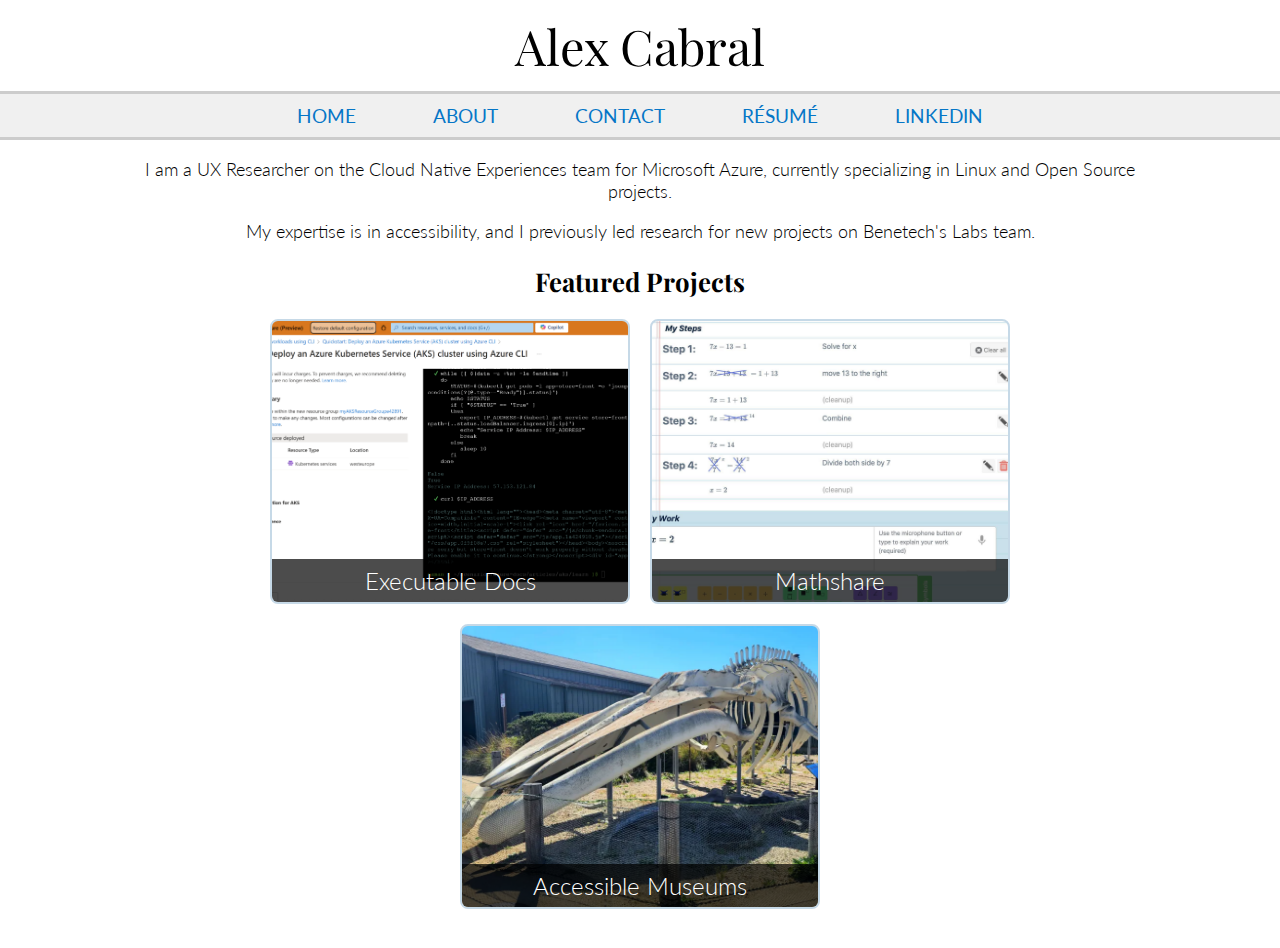
<file: index.html>
<!doctype html>
<html>

  <head>
    <title>Alex Cabral - Home</title>
    <link rel = "stylesheet" href="https://fonts.googleapis.com/css?family=Playfair+Display|Lato:300,400,700|Source+Sans+Pro:light" />
    <link rel="shortcut icon" href="images/ACtransparent.png" type="image/png">

    <!-- Metadata declaration, mostly for SEO type stuff. Description is what will typically show up on search.-->
    <meta charset="UTF-8">
    <meta name="keywords" content="Alex Cabral, portfolio, personal website">
    <meta name = "description" content="Alex Cabral is a UX Researcher on the Cloud Native Experiences team for Microsoft Azure, currently specializing in Linux and Open Source projects.">
    <meta name = "author" content="Alex Cabral">
    <meta name="viewport" content="width=device-width, initial-scale=1.0">
    <!-- viewport helps scale for mobile devices more easily, avoid weird scrolling left issues-->

    <style>
      
      * { 
        /*margin: 0;
        padding: 1%;*/
        box-sizing: border-box;
      }

      header {
        font-family: 'Playfair Display', serif;
        font-size: 2.65em;
        /*padding: 2% 2% 0% 2%; */
        padding: 1% 0%;
      }

      h1 {
        font-family: 'Playfair Display', serif;
        /*font-size: 48px*/
        font-size: 2.65em;
      }

      h2 {
        font-family: 'Playfair Display', serif;
        font-size: 1.4em;
      }

      h3 {
        font-family: 'Lato', sans-serif;
        font-size: 1.15em;
      }

      body {
        font-family: 'Lato', sans-serif;
        font-size: 1.15em;
        font-weight: 300;
        margin: 0% 0% 0% 0%
      }
      
      .header-link {
        color: #000000;
        text-decoration: none;
        /*margin: 0% 0%;
        font-size: 1.2rem;*/

       /*font-family: 'Playfair Display', serif;
        font-size: 2.65em; */ 
        /*padding: 0px 0px; */
      }

      /* SECTION CLASSES  */

      .portfolio {
        /* for spacing and responsiveness of project section */
        display: flex;
        /*flex-flow: row wrap;*/
        flex-wrap: wrap;
        /*justify-content: space-around;*/
        justify-content: center;
        /*padding: 0;
        margin: 0;
        list-style: none;*/
        gap:20px;
      }


      /* DIV CLASSES */ 

      .projects {
        text-align: center;
        margin: 0% 10% 3% 10%
      }

      /* Anchor tag must be block-level and take full size of child div */
      .project-link {
        display: block; /* Makes the <a> behave like a block container */
        text-decoration: none; /* Remove underline from links */
        width: 360px; /* Match the .project dimensions */
        height: 285px;
      }

      .project {
        /*display: block;*/
        /*width: 360px; 
        height: 285px;*/
        width: 100%; 
        height: 100%; 
        background-size: cover;
        background-position: center;
        position: relative;
        border: 2px solid #c6d9e7; /* img border */ 
        border-radius: 8px; /* how rounded the corners are */
        overflow: hidden;
        transition: transform 0.3s ease, border-color 0.3s ease;
      }

      .project:hover {
        transform: scale(1.03);
        /*transition: transform 0.3s ease; -- moved to .project for debug purposes*/
        border-color: #2E3532; /*#244f6e*/
      }

      .project-title {
        position: absolute;
        bottom: 0;
        width: 100%;
        background: rgba(0, 0, 0, 0.7);
        color: #fff;
        text-align: center;
        font-size: 1.5rem; 
        padding: 2%;
      }



      .top-nav {
        list-style-type: none;
        font-family: "Lato", sans-serif;
        font-size: 1.05em;
        font-weight: 400;
        text-transform: uppercase;

        /*update for mobile*/ 
        display: flex;
        flex-wrap: wrap;
        justify-content: center;

        /* changing padding for mobile */ 
        padding: 10px 0;
        margin: 0;
        width: 100%; 
        box-sizing: border-box;
        overflow-x: hidden; 

        background-color: #f0f0f0;
        border-top: solid #CCC;
        border-bottom: solid #CCC;

        text-align: center;
        justify-content: center;
      }

      .top-nav_items {
        display: inline-flex;
        padding: 0% 3%;
        /*padding: 5px 10px; */
      }

      .nav-link {
        color: #0576C7;
        text-decoration: none;
        margin: 0%;
        font-size: 1.2rem;
      }

      .nav-link:hover {
        color: #2E3532; /*#0078d7*/
        text-decoration: underline;

      }



      .intro {
        margin: 0% 10% 0% 10%
      }


      /* Responsive Design */

      @media (max-width: 1080px) {
        /*.project {
          width: 400px;
          height: 400px;
        }*/
        .project-link {
          width: 300px;
          height: 300px;
        }
        .nav-link {
          font-size: 1.1rem;
        }
      }
      
      @media (max-width: 768px) {
        /*.project {
          width: 300px;
          height: 300px;
        }*/
        .project-link {
          width: 300px;
          height: 300px;
        }
        .top-nav {
          padding: 5px 0; /* reducing padding for mobile*/ 
        }
        .nav-link {
          font-size: 1.0rem; 
        }
      }
      
      @media (max-width: 640px) { /* 480px */ 
        /*.project {
          width: 100%;
          aspect-ratio: 1; /* Maintain square shape on small screens 
          height: auto; /* Ensure height adjusts 
        }*/
        .project-link {
          width: 70%;
          aspect-ratio: 1;
          height: auto;
        }
        .nav-link {
          font-size: 0.8rem; 
        }
      }

    </style>
  </head>






  <body>

    <header id="site-header"> 
      <a href = "index.html" class="header-link">
        <center>Alex Cabral</center>
      </a>
    </header>
    

    <nav>
        <ul class = "top-nav">
          <li class = "top-nav_items"><a href="index.html" class = "nav-link">Home</a></li>
          <li class = "top-nav_items"><a href="about.html" class = "nav-link">About</a></li>
          <li class = "top-nav_items"><a href="contact.html" class = "nav-link">Contact</a></li>
          <li class = "top-nav_items"><a href="AlexCabral_Resume.pdf" class = "nav-link">Résumé</a></li>
          <li class = "top-nav_items"><a href="https://www.linkedin.com/in/alex-cabral-720b73135/" class = "nav-link">LinkedIn</a></li>
        </ul>
    </nav>

    <div class="intro">
      <center>
      <p>
        I am a UX Researcher on the Cloud Native Experiences team for Microsoft Azure, currently specializing in Linux and Open Source projects.
      </p>
      <p>
        My expertise is in accessibility, and I previously led research for new projects on Benetech's Labs team.
      </p>
    </div>

    <!-- consider: little icons. e.g. first place is a trophy, member of labs is an office building, degree is a degree icon / cert icon, etc -->

    <div class = "projects">
      <h2> Featured Projects </h2>

      <section class="portfolio">

        <a href="project1.html" class="project-link"> 
          <div class="project" style="background-image: url('images/execdocs.png');">
            <div class="project-title">Executable Docs</div>
          </div>
        </a>

        <a href="index.html" class="project-link">
          <div class="project" style="background-image: url('images/mathshare1.jpg');">
            <div class="project-title">Mathshare</div>
          </div>
        </a>

        <a href="index.html" class="project-link">
          <div class="project" style="background-image: url('images/ms-blue.webp');">
            <div class="project-title">Accessible Museums</div>
          </div>
        </a>
      </section>

      </center>
    </div>

  </body>

</html>
</file>
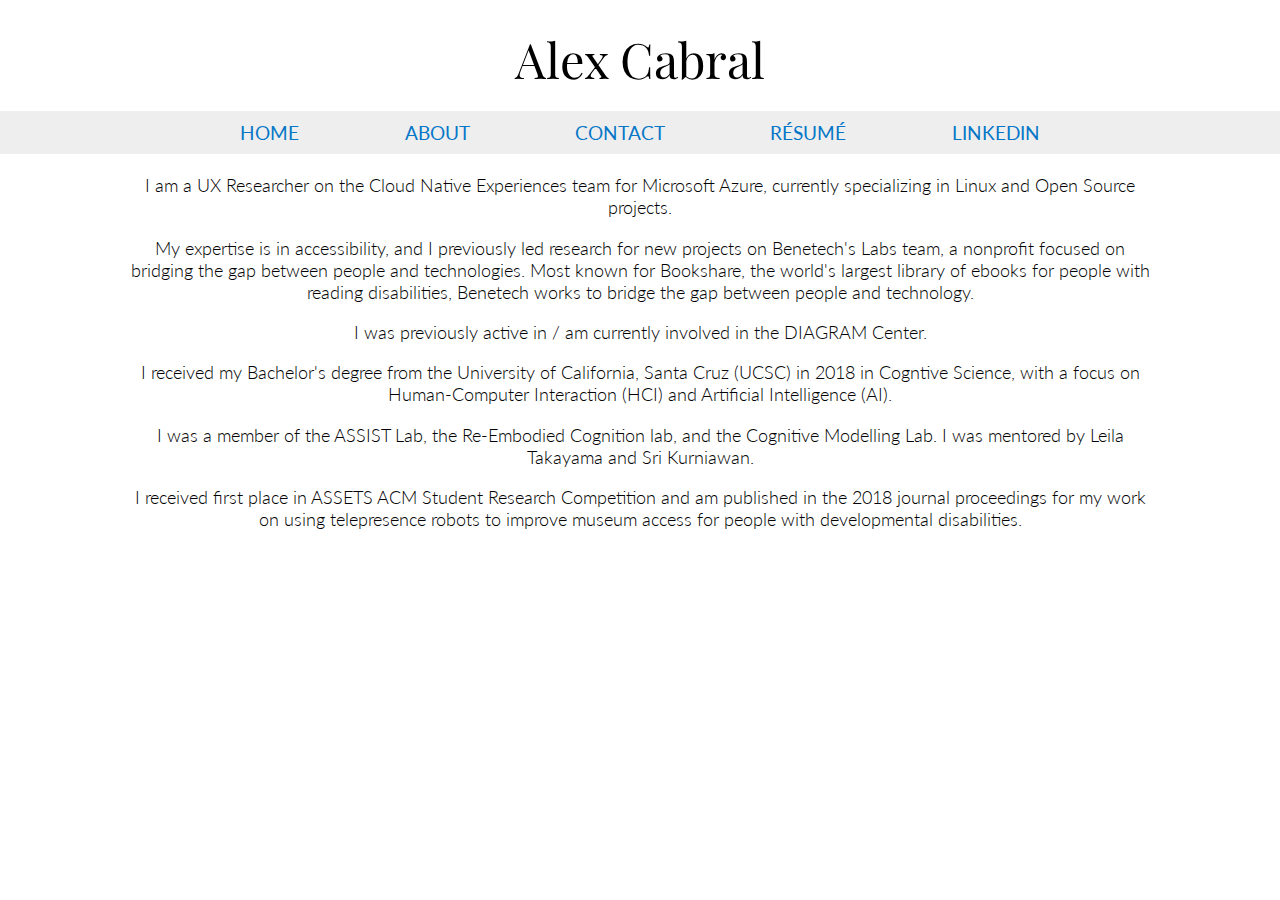
<file: about.html>
<!doctype html>
<html>

  <head>
    <title>Alex Cabral - Home</title>
    <link rel = "stylesheet" href="https://fonts.googleapis.com/css?family=Playfair+Display|Lato:300,400,700|Source+Sans+Pro:light" />
    <link rel="shortcut icon" href="ACtransparent.png" type="image/png">

    <!-- Metadata declaration, mostly for SEO type stuff. Description is what will typically show up on search.-->
    <meta charset="UTF-8">
    <meta name="keywords" content="Alex Cabral, portfolio, personal website">
    <meta name = "description" content="Alex Cabral is a UX Researcher on the Cloud Native Experiences team for Microsoft Azure, currently specializing in Linux and Open Source projects.">
    <meta name = "author" content="Alex Cabral">
    <meta name="viewport" content="width=device-width, initial-scale=1.0">
    <!-- viewport helps scale for mobile devices more easily, avoid weird scrolling left issues-->

    <style>
      
      * { 
        /*margin: 0;
        padding: 1%;*/
        box-sizing: border-box;
      }

      header {
        font-family: 'Playfair Display', serif;
        font-size: 2.65em;
        padding: 2% 2% 0% 2%; 
      }

      h1 {
        font-family: 'Playfair Display', serif;
        /*font-size: 48px*/
        font-size: 2.65em;
      }

      h2 {
        font-family: 'Playfair Display', serif;
        font-size: 1.4em;
      }

      h3 {
        font-family: 'Lato', sans-serif;
        font-size: 1.15em;
      }

      body {
        font-family: 'Lato', sans-serif;
        font-size: 1.15em;
        font-weight: 300;
        margin: 0% 0% 0% 0%
      }
      
      .header-link {
        color: #000000;
        text-decoration: none;
        /*margin: 0% 0%;
        font-size: 1.2rem;*/

       /*font-family: 'Playfair Display', serif;
        font-size: 2.65em;
        padding: 2% 2% 0% 2%; */
      }

      /* SECTION CLASSES  */

      .portfolio {
        /* for spacing and responsiveness of project section */
        display: flex;
        /*flex-flow: row wrap;*/
        flex-wrap: wrap;
        /*justify-content: space-around;*/
        justify-content: center;
        /*padding: 0;
        margin: 0;
        list-style: none;*/
        gap:20px;
      }


      /* DIV CLASSES */ 

      .projects {
        text-align: center;
        margin: 0% 10% 3% 10%
      }

      /* Anchor tag must be block-level and take full size of child div */
      .project-link {
        display: block; /* Makes the <a> behave like a block container */
        text-decoration: none; /* Remove underline from links */
        width: 360px; /* Match the .project dimensions */
        height: 285px;
      }

      .project {
        /*display: block;*/
        /*width: 360px; 
        height: 285px;*/
        width: 100%; 
        height: 100%; 
        background-size: cover;
        background-position: center;
        position: relative;
        border: 2px solid #c6d9e7; /* img border */ 
        border-radius: 8px; /* how rounded the corners are */
        overflow: hidden;
        transition: transform 0.3s ease, border-color 0.3s ease;
      }

      .project:hover {
        transform: scale(1.03);
        /*transition: transform 0.3s ease; -- moved to .project for debug purposes*/
        border-color: #2E3532; /*#244f6e*/
      }

      .project-title {
        position: absolute;
        bottom: 0;
        width: 100%;
        background: rgba(0, 0, 0, 0.7);
        color: #fff;
        text-align: center;
        font-size: 1.5rem; 
        padding: 2%;
      }



      .top-nav {
        list-style-type: none;
        font-family: "Lato", sans-serif;
        font-size: 1.1em;
        font-weight: 400;
        text-transform: uppercase;
        display: flex + safe;
        background-color: #EEE;
        padding: 0.75% 1% 0.75% 1%; 
        text-align: center;
      }

      .top-nav_items {
        display: inline-flex;
        padding: 0% 4% 0% 4%;
      }

      .nav-link {
        color: #0576C7;
        text-decoration: none;
        margin: 0% 0%;
        font-size: 1.2rem;
      }

      .nav-link:hover {
        color: #2E3532; /*#0078d7*/
        text-decoration: underline;

      }



      .intro {
        margin: 0% 10% 0% 10%
      }


      /* Responsive Design */

      @media (max-width: 1200px) {
        /*.project {
          width: 400px;
          height: 400px;
        }*/
        .project-link {
          width: 300px;
          height: 300px;
        }
      }
      
      @media (max-width: 768px) {
        /*.project {
          width: 300px;
          height: 300px;
        }*/
        .project-link {
          width: 300px;
          height: 300px;
        }
      }
      
      @media (max-width: 680px) { /* 480px */ 
        /*.project {
          width: 100%;
          aspect-ratio: 1; /* Maintain square shape on small screens 
          height: auto; /* Ensure height adjusts 
        }*/
        .project-link {
          width: 70%;
          aspect-ratio: 1;
          height: auto;
        }
      }

    </style>
  </head>






  <body>

    <header id="site-header"> 
      <a href = "index.html" class="header-link">
        <center>Alex Cabral</center>
      </a>
    </header>
    

    <nav>
      <center>
        <ul class = "top-nav">
          <li class = "top-nav_items"><a href="index.html" class = "nav-link">Home</a></li>
          <li class = "top-nav_items"><a href="about.html" class = "nav-link">About</a></li>
          <li class = "top-nav_items"><a href="contact.html" class = "nav-link">Contact</a></li>
          <li class = "top-nav_items"><a href="AlexCabral_Resume.pdf" class = "nav-link">Résumé</a></li>
          <li class = "top-nav_items"><a href="https://www.linkedin.com/in/alex-cabral-720b73135/" class = "nav-link">LinkedIn</a></li>
        </ul>
      </center>
    </nav>

    <div class="intro">
      <center>
      <p>
        I am a UX Researcher on the Cloud Native Experiences team for Microsoft Azure, currently specializing in Linux and Open Source projects.
      </p>
      <p>
        My expertise is in accessibility, and I previously led research for new projects on Benetech's Labs team, a nonprofit focused on bridging 
        the gap between people and technologies. Most known for Bookshare, the world's largest library of ebooks for people with
        reading disabilities, Benetech works to bridge the gap between people and technology.
        <p>I was previously active in / am currently involved in the DIAGRAM Center.</p>
      </p>
      <p> 
        I received my Bachelor's degree from the University of California, Santa Cruz (UCSC) in 2018 in Cogntive Science, with a focus on Human-Computer Interaction (HCI) and Artificial Intelligence (AI).
        <p> 
          I was a member of the ASSIST Lab, the Re-Embodied Cognition lab, and the Cognitive Modelling Lab. I was mentored by Leila Takayama and Sri Kurniawan.
        </p>
        <p>I received first place in ASSETS ACM Student Research Competition and am published in the 2018 journal proceedings for my work on using telepresence robots to improve museum access for people with developmental disabilities.</p>
      </p>
    </div>

    <!-- consider: little icons. e.g. first place is a trophy, member of labs is an office building, degree is a degree icon / cert icon, etc -->

    </center>

  </body>

</html>
</file>
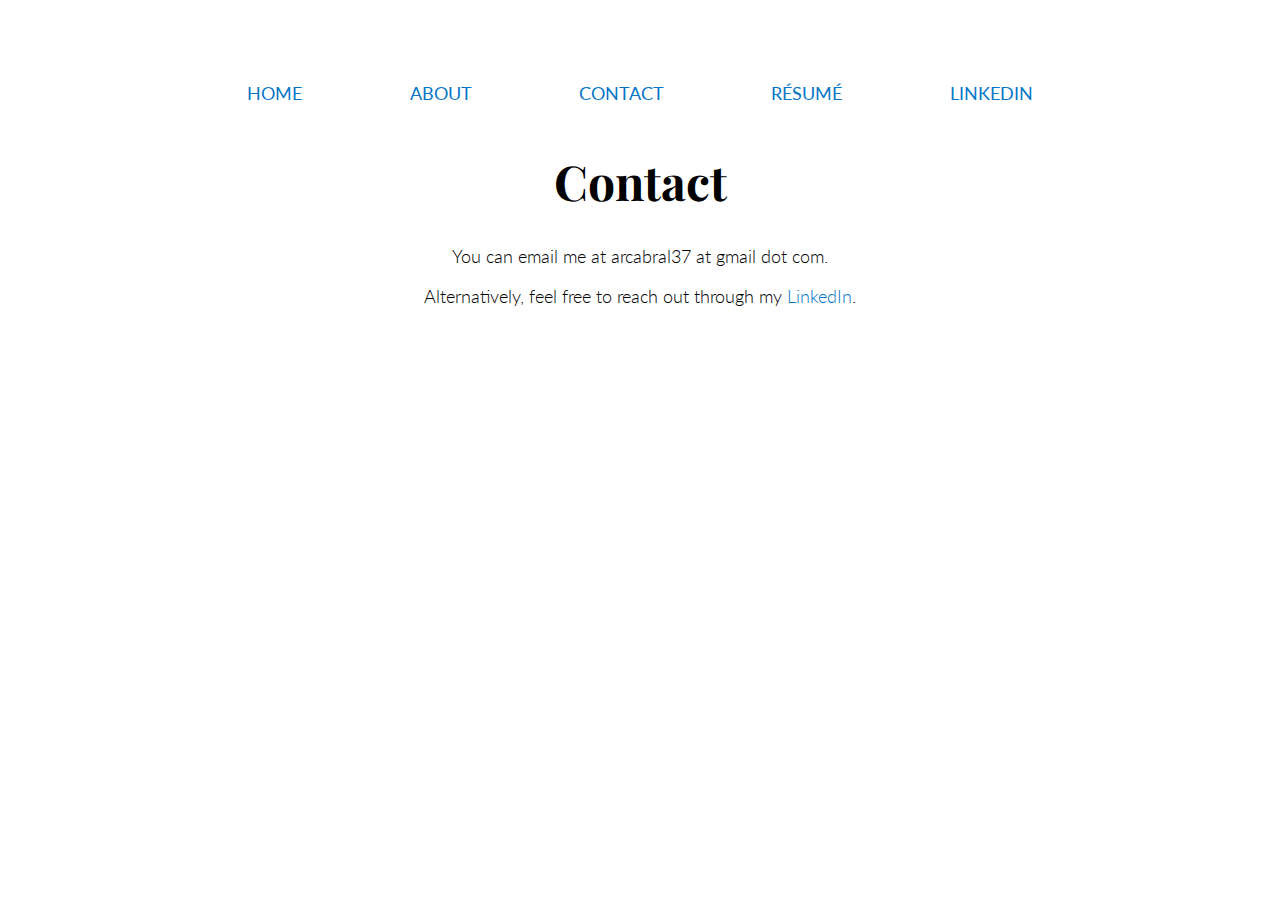
<file: contact.html>
<!doctype html>
<html>

  <head>
    <title>Alex Cabral - Contact</title>
    <link rel = "stylesheet" href="https://fonts.googleapis.com/css?family=Playfair+Display|Lato:300,400,700|Source+Sans+Pro:light">
    <!-- fonts to play with:
    Playfair Display + Lato or Source Sans Pro
    Roboto + Montserrat
    Google Sans (/helvetica neue) + Roboto (/helvetica neue) = default google look
    check other recs on the google fonts site under these fonts

    Format: family=Font+Name1|Font+Name2:weight1,weight2|Font+Name3:weight1
    -->

    <style>

      h1 {
        font-family: 'Playfair Display', serif;
        font-size: 48px;
      }

      body {
        font-family: 'Lato', sans-serif;
        font-size: 18px;
        font-weight: 300;
        margin: 0% 0% 0% 0%
      }

      .intro {
        margin: 0% 10% 0% 10%
      }

      nav {
        font-family: 'Lato', sans-serif;
        font-weight: 400;
        text-transform: uppercase;
        /*color: #000000;*/
      }

      a {
        text-decoration: none;
        color: #0576C7;
        /*535353; 00a0db; 0576C7; 059fd8  */
      }

      a:hover {
        text-decoration: underline;
        color: #045187;
        /*05c796; 06c730; 04bcde; 045187*/
      }

      ul {
        list-style-type: none;
        padding: 5% 0% 1% 0%
      }

      li {
        display: inline;
        padding: 0% 4% 0% 4%;
        /* top, right, bottom, left */
      }


    </style>
  </head>

  <body>
    <nav>
      <center>
        <ul>
          <li><a href="index.html">Home</a></li>
          <li><a href="about.html">About</a></li>
          <li><a href="contact.html">Contact</a></li>
          <li><a href="AlexCabral_Resume.pdf">Résumé</a></li>
          <li><a href="https://www.linkedin.com/in/alex-cabral-720b73135/">LinkedIn</a></li>
        </ul>
      </center>
    </nav>
    <div class="intro">
      <center>
      <h1>Contact</h1>
      <p>You can email me at arcabral37 at gmail dot com.</p>
      <p>Alternatively, feel free to reach out through my <a href = "https://www.linkedin.com/in/alex-cabral-720b73135/">LinkedIn</a>.</p>
      </center>
    </div>
    <div>

    </div>
  </body>

</html>
</file>
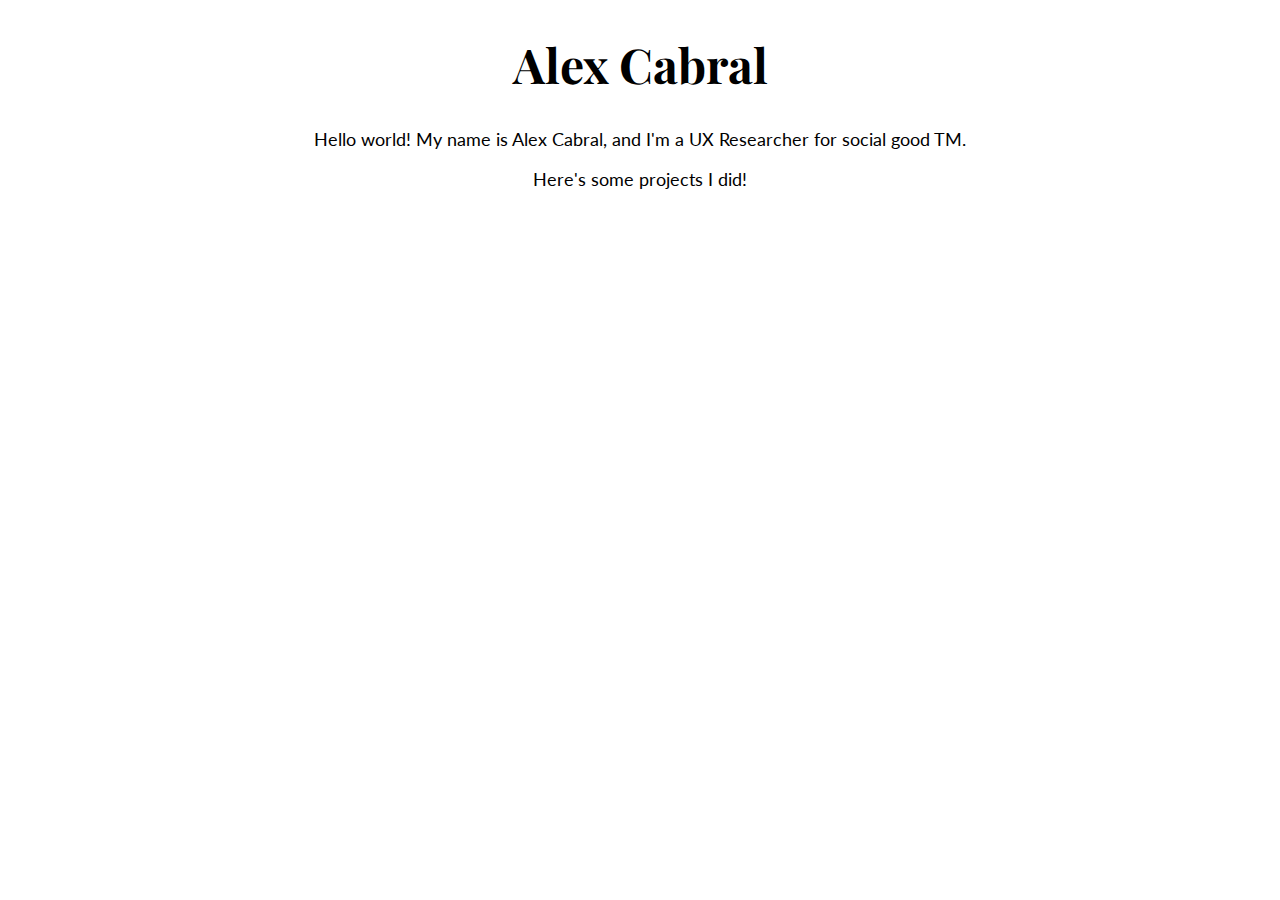
<file: index2_fonts.html>
<!doctype html>
<html>

  <head>
    <title>Alex Cabral Portfolio - Home</title>
    <link rel = "stylesheet" href="https://fonts.googleapis.com/css?family=Playfair+Display|Lato:light|Source+Sans+Pro:light">
    <!-- fonts to play with:
    Playfair Display + Lato or Source Sans Pro
    Roboto + Montserrat
    Google Sans (/helvetica neue) + Roboto (/helvetica neue) = default google look
    check other recs on the google fonts site under these fonts
    -->

    <style>

      h1 {
        font-family: 'Playfair Display', serif;
        font-size: 48px;
      }

      body {
        font-family: 'Lato', sans-serif;
        font-size: 18px;
      }


    </style>
  </head>

  <body>
    <div>
      <center>
      <h1>Alex Cabral</h1>
      <p>Hello world! My name is Alex Cabral, and I'm a UX Researcher for social good TM.</p>
      <p>Here's some projects I did!</p>
      </center>
    </div>
  </body>

</html>
</file>
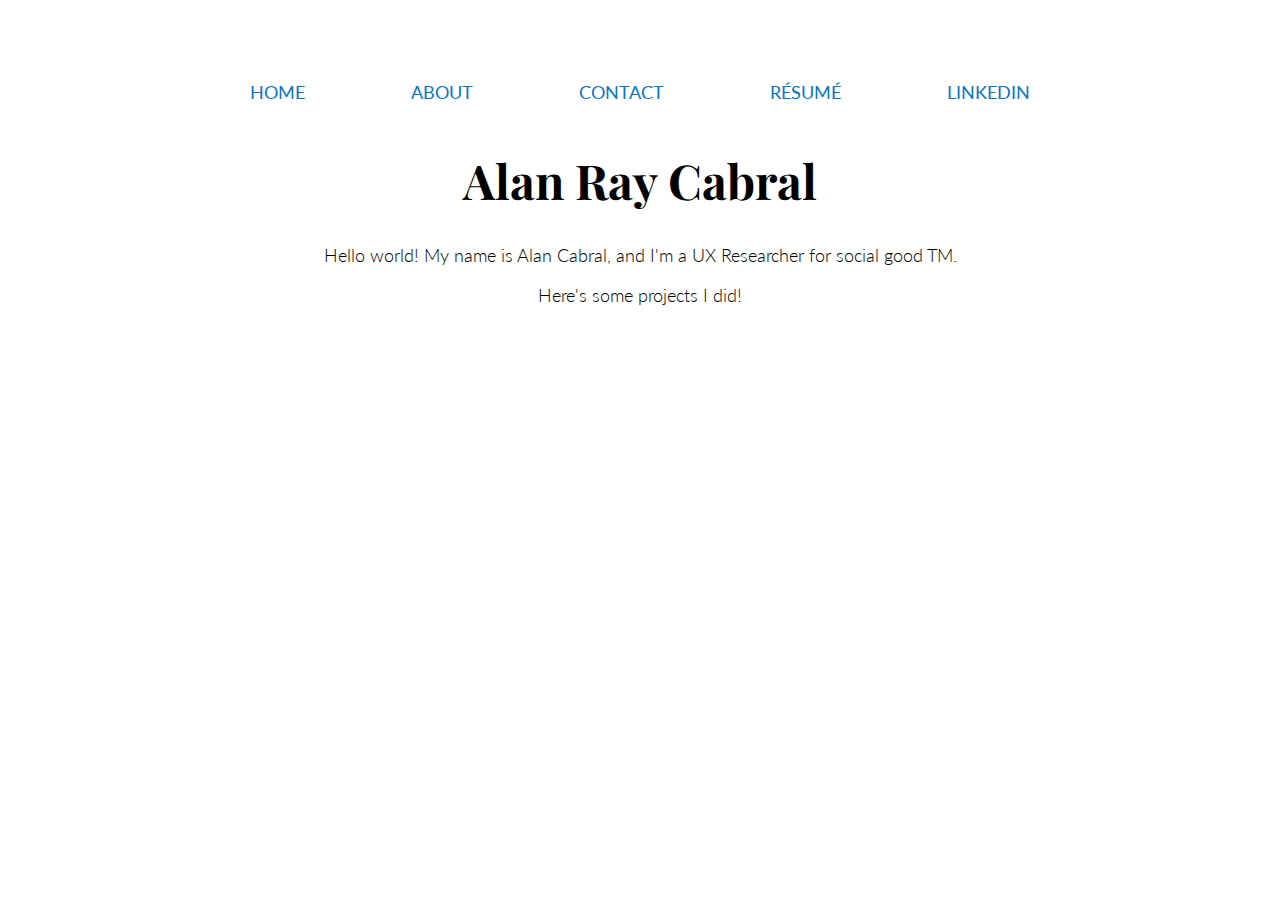
<file: index3_navbar.html>
<!doctype html>
<html>

  <head>
    <title>Alex Cabral - Home</title>
    <link rel = "stylesheet" href="https://fonts.googleapis.com/css?family=Playfair+Display|Lato:300,400,700|Source+Sans+Pro:light">
    <!-- fonts to play with:
    Playfair Display + Lato or Source Sans Pro
    Roboto + Montserrat
    Google Sans (/helvetica neue) + Roboto (/helvetica neue) = default google look
    check other recs on the google fonts site under these fonts

    Format: family=Font+Name1|Font+Name2:weight1,weight2|Font+Name3:weight1
    -->

    <style>

      h1 {
        font-family: 'Playfair Display', serif;
        font-size: 48px;
      }

      body {
        font-family: 'Lato', sans-serif;
        font-size: 18px;
        font-weight: 300;
      }

      nav {
        font-family: 'Lato', sans-serif;
        font-weight: 400;
        text-transform: uppercase;
        /*color: #000000;*/
      }

      a {
        text-decoration: none;
        color: #0576C7;
        /*535353; 00a0db; 0576C7; 059fd8  */
      }

      a:hover {
        text-decoration: underline;
        color: #045187;
        /*05c796; 06c730; 04bcde; 045187*/
      }

      ul {
        list-style-type: none;
        padding: 5% 0% 1% 0%
      }

      li {
        display: inline;
        padding: 0% 4% 0% 4%;
        /* top, right, bottom, left */
      }


    </style>
  </head>

  <body>
    <nav>
      <center>
        <ul>
          <li><a href="./index.html">Home</a></li>
          <li><a href="./about">About</a></li>
          <li><a href="./contact">Contact</a></li>
          <li><a href="./resume">Résumé</a></li>
          <li><a href="https://www.linkedin.com/in/alex-cabral-720b73135/">LinkedIn</a></li>
        </ul>
      </center>
    </nav>
    <div>
      <center>
      <h1>Alan Ray Cabral</h1>
      <p>Hello world! My name is Alan Cabral, and I'm a UX Researcher for social good TM.</p>
      <p>Here's some projects I did!</p>
      </center>
    </div>
  </body>

</html>
</file>
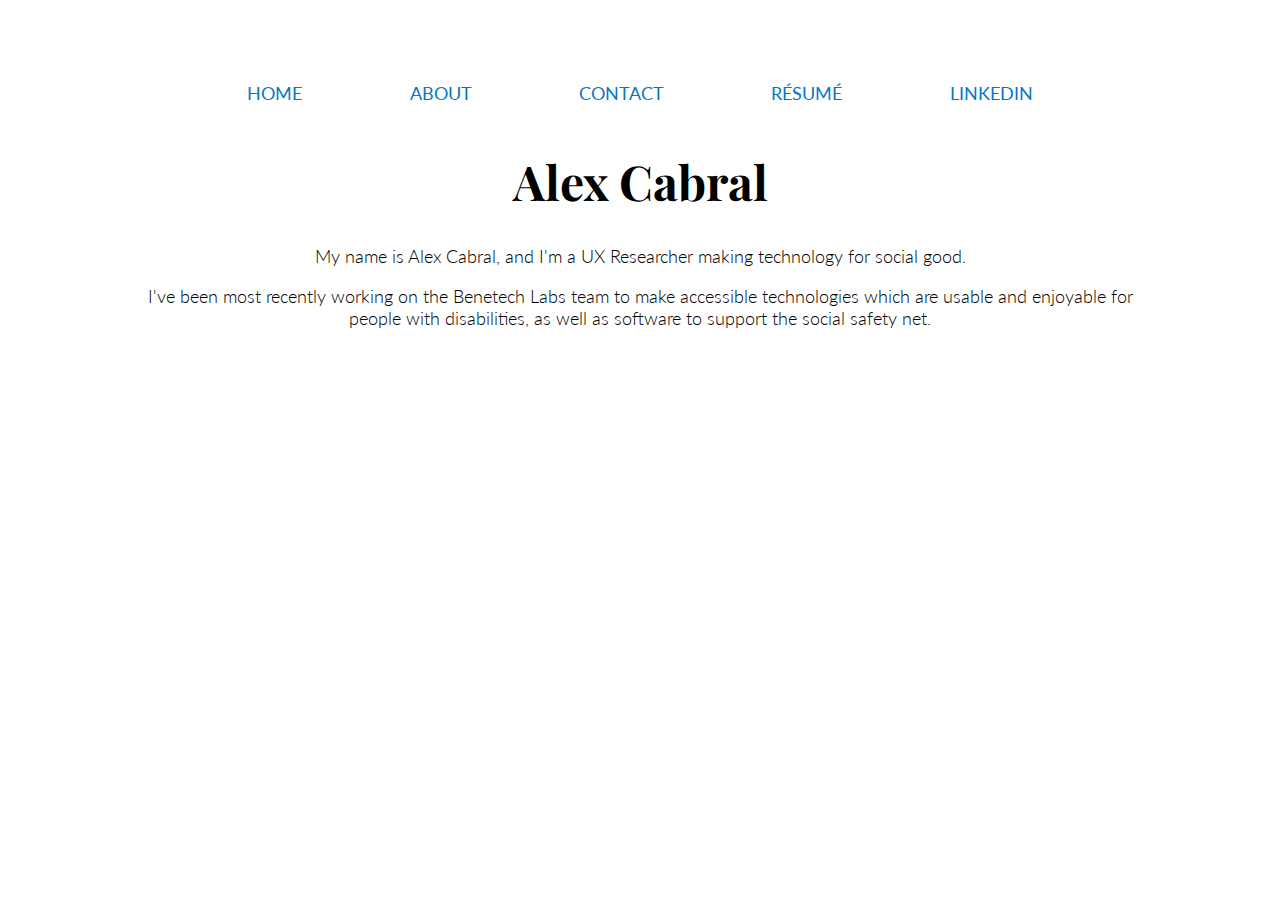
<file: index4_branchedpages.html>
<!doctype html>
<html>

  <head>
    <title>Alex Cabral - Home</title>
    <link rel = "stylesheet" href="https://fonts.googleapis.com/css?family=Playfair+Display|Lato:300,400,700|Source+Sans+Pro:light">
    <!-- fonts to play with:
    Playfair Display + Lato or Source Sans Pro
    Roboto + Montserrat
    Google Sans (/helvetica neue) + Roboto (/helvetica neue) = default google look
    check other recs on the google fonts site under these fonts

    Format: family=Font+Name1|Font+Name2:weight1,weight2|Font+Name3:weight1
    -->

    <style>

      h1 {
        font-family: 'Playfair Display', serif;
        font-size: 48px;
      }

      body {
        font-family: 'Lato', sans-serif;
        font-size: 18px;
        font-weight: 300;
        margin: 0% 0% 0% 0%
      }

      .intro {
        margin: 0% 10% 0% 10%
      }

      nav {
        font-family: 'Lato', sans-serif;
        font-weight: 400;
        text-transform: uppercase;
        /*color: #000000;*/
      }

      a {
        text-decoration: none;
        color: #0576C7;
        /*535353; 00a0db; 0576C7; 059fd8  */
      }

      a:hover {
        text-decoration: underline;
        color: #045187;
        /*05c796; 06c730; 04bcde; 045187*/
      }

      ul {
        list-style-type: none;
        padding: 5% 0% 1% 0%
      }

      li {
        display: inline;
        padding: 0% 4% 0% 4%;
        /* top, right, bottom, left */
      }


    </style>
  </head>

  <body>
    <nav>
      <center>
        <ul>
          <li><a href="index.html">Home</a></li>
          <li><a href="about.html">About</a></li>
          <li><a href="contact.html">Contact</a></li>
          <li><a href="resume.html">Résumé</a></li>
          <li><a href="https://www.linkedin.com/in/alex-cabral-720b73135/">LinkedIn</a></li>
        </ul>
      </center>
    </nav>
    <div class="intro">
      <center>
      <h1>Alex Cabral</h1>
      <p>My name is Alex Cabral, and I'm a UX Researcher making technology for social good.</p>
      <p>I've been most recently working on the Benetech Labs team to make accessible technologies which are usable and enjoyable for people with disabilities, as well as software to support the social safety net.</p>
      </center>
    </div>
    <div>

    </div>
  </body>

</html>
</file>
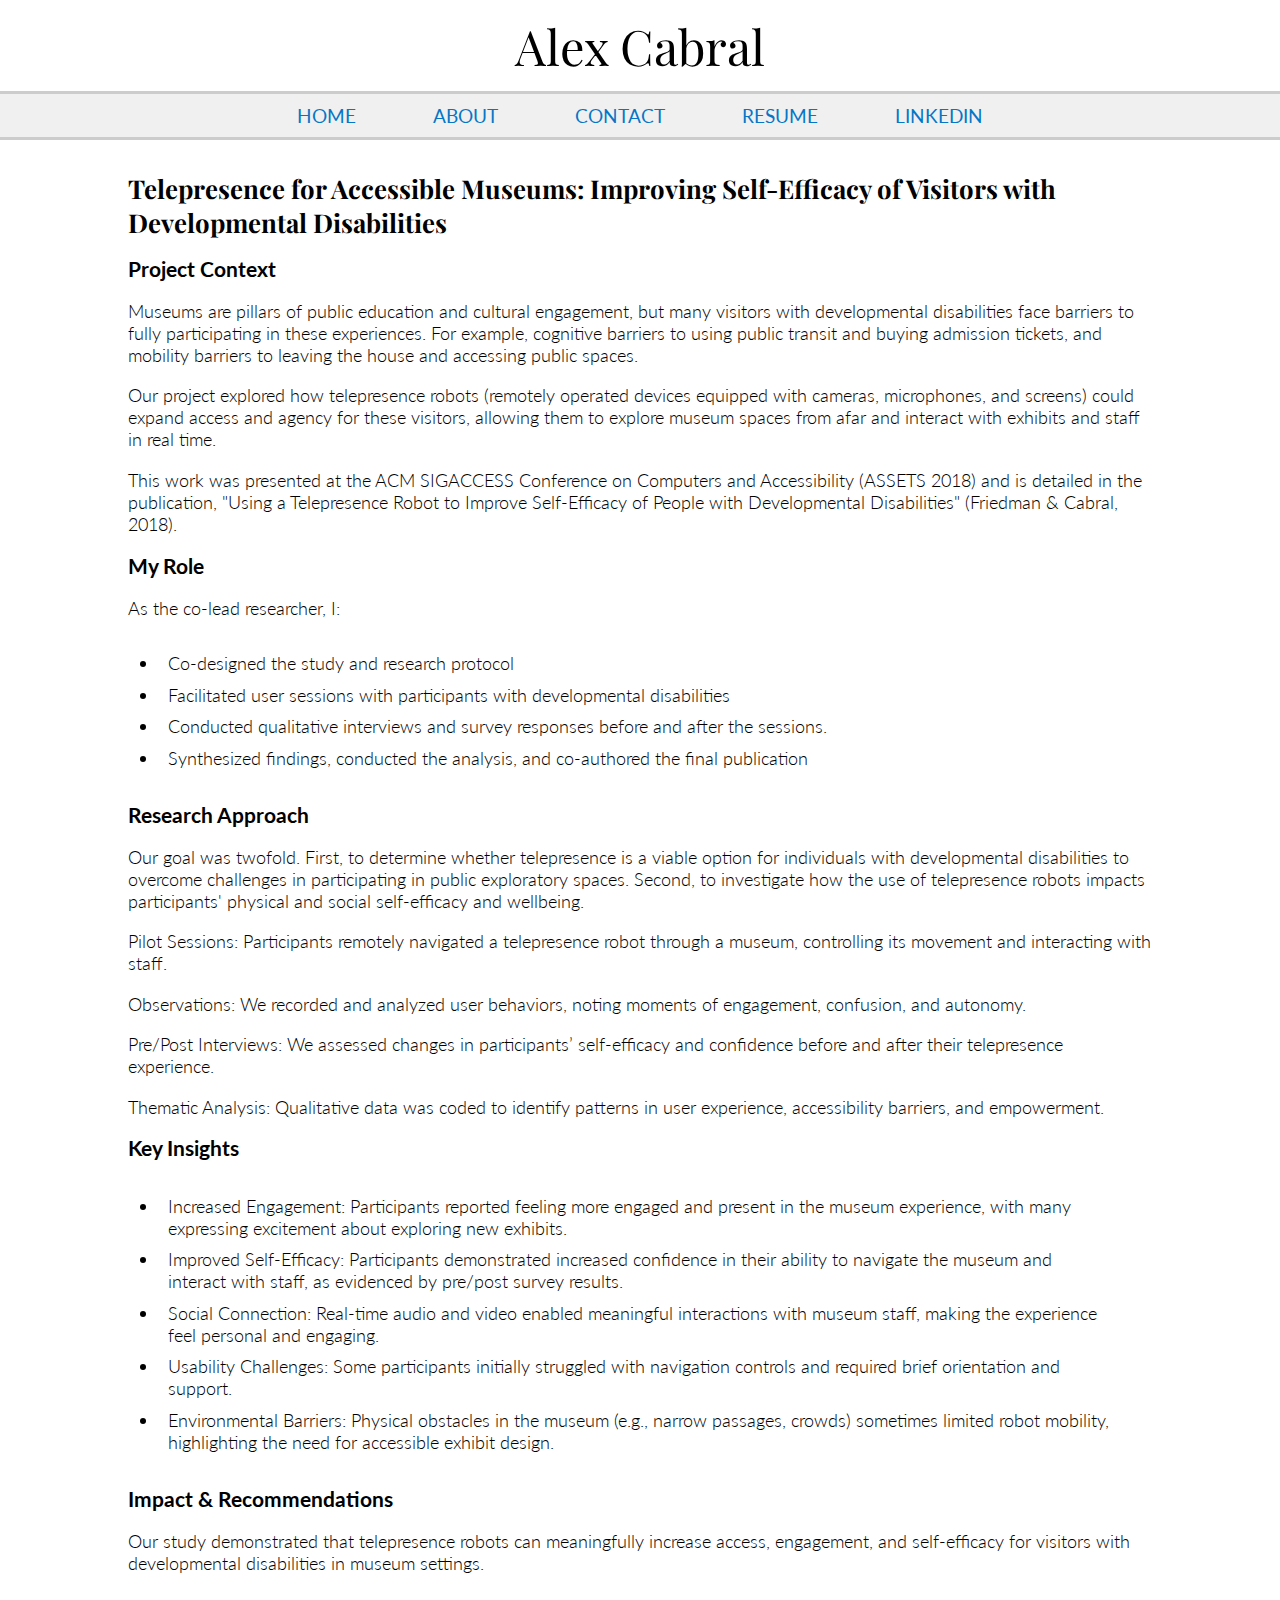
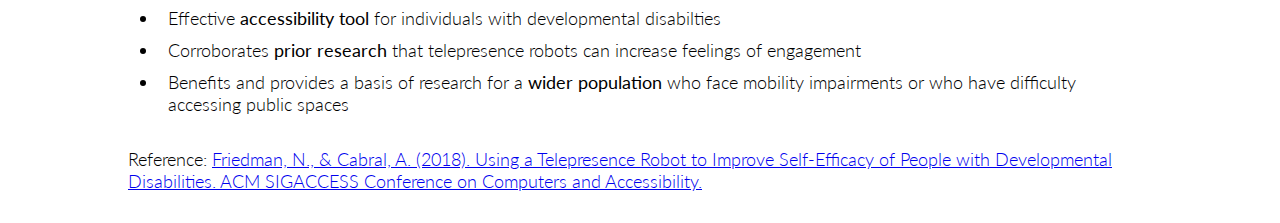
<file: project-accessible-museums.html>
<!doctype html>
<html>

  <head>
    <title>Alex Cabral - Executable Docs</title>
    <link rel="stylesheet" href="styles.css">
    <link rel = "stylesheet" href="https://fonts.googleapis.com/css?family=Playfair+Display|Lato:300,400,700|Source+Sans+Pro:light" />
    <link rel="shortcut icon" href="images/ACtransparent.png" type="image/png">

    <!-- Metadata declaration, mostly for SEO type stuff. Description is what will typically show up on search.-->
    <meta charset="UTF-8">
    <meta name="keywords" content="Alex Cabral, portfolio, personal website">
    <meta name = "description" content="Alex Cabral is a UX Researcher on the Cloud Native Experiences team for Microsoft Azure, currently specializing in Linux and Open Source projects.">
    <meta name = "author" content="Alex Cabral">
    <meta name="viewport" content="width=device-width, initial-scale=1.0">
    <!-- viewport helps scale for mobile devices more easily, avoid weird scrolling left issues-->
    <style>
      /* see link rel stylesheet in head for styles.css and all global styles*/ 
    </style>
  </head>






  <body>

    <header id="site-header"> 
      <a href = "index.html" class="header-link">
        <center>Alex Cabral</center>
      </a>
    </header>
    

    <nav>
        <ul class = "top-nav">
          <li class = "top-nav_items"><a href="index.html" class = "nav-link">Home</a></li>
          <li class = "top-nav_items"><a href="about.html" class = "nav-link">About</a></li>
          <li class = "top-nav_items"><a href="contact.html" class = "nav-link">Contact</a></li>
          <li class = "top-nav_items"><a href="AlexCabralResume.pdf" class = "nav-link">Resume</a></li>
          <li class = "top-nav_items"><a href="https://www.linkedin.com/in/alex-cabral-720b73135/" class = "nav-link">LinkedIn</a></li>
        </ul>
    </nav>

    <div class="intro">
      <!--<center>-->

      <p>

        <h1>Telepresence for Accessible Museums: Improving Self-Efficacy of Visitors with Developmental Disabilities</h1>
        
        <h2>Project Context</h2>
        <p>Museums are pillars of public education and cultural engagement, but many visitors with developmental disabilities face barriers to fully participating in these experiences. For example, cognitive barriers to using public transit and buying admission tickets, and mobility barriers to leaving the house and accessing public spaces.
        
        <p>Our project explored how telepresence robots (remotely operated devices equipped with cameras, microphones, and screens) could expand access and agency for these visitors, allowing them to explore museum spaces from afar and interact with exhibits and staff in real time.

        <p>This work was presented at the ACM SIGACCESS Conference on Computers and Accessibility (ASSETS 2018) and is detailed in the publication, "Using a Telepresence Robot to Improve Self-Efficacy of People with Developmental Disabilities" (Friedman & Cabral, 2018).

        <h2>My Role</h2>
        As the co-lead researcher, I:

        <ul>
          <li>Co-designed the study and research protocol

          <li>Facilitated user sessions with participants with developmental disabilities

          <li>Conducted qualitative interviews and survey responses before and after the sessions.

          <li>Synthesized findings, conducted the analysis, and co-authored the final publication
        </ul>


        <h2>Research Approach</h2>
        <p>Our goal was twofold. First, to determine whether telepresence is a viable option for individuals with developmental disabilities to overcome challenges in participating in public exploratory spaces. Second, to investigate how the use of telepresence robots impacts participants' physical and social self-efficacy and wellbeing.

        <p>Pilot Sessions: Participants remotely navigated a telepresence robot through a museum, controlling its movement and interacting with staff.

        <p></p>Observations: We recorded and analyzed user behaviors, noting moments of engagement, confusion, and autonomy.

        <p></p>Pre/Post Interviews: We assessed changes in participants’ self-efficacy and confidence before and after their telepresence experience.

        <p></p>Thematic Analysis: Qualitative data was coded to identify patterns in user experience, accessibility barriers, and empowerment.

        <h2>Key Insights</h2>
        <ul>
          <li>Increased Engagement: Participants reported feeling more engaged and present in the museum experience, with many expressing excitement about exploring new exhibits.

          <li>Improved Self-Efficacy: Participants demonstrated increased confidence in their ability to navigate the museum and interact with staff, as evidenced by pre/post survey results.

          <li>Social Connection: Real-time audio and video enabled meaningful interactions with museum staff, making the experience feel personal and engaging.

          <li>Usability Challenges: Some participants initially struggled with navigation controls and required brief orientation and support.

          <li>Environmental Barriers: Physical obstacles in the museum (e.g., narrow passages, crowds) sometimes limited robot mobility, highlighting the need for accessible exhibit design.
        </ul>
        
        <h2>Impact & Recommendations</h2>
        <p>Our study demonstrated that telepresence robots can meaningfully increase access, engagement, and self-efficacy for visitors with developmental disabilities in museum settings. 
        <ul>
          <li>Effective <b>accessibility tool</b> for individuals with developmental disabilties 
          <li>Corroborates <b>prior research</b> that telepresence robots can increase feelings of engagement
          <li>Benefits and provides a basis of research for a <b>wider population</b> who face mobility impairments or who have difficulty accessing public spaces 
        </ul>
        <p>Reference: <a href="https://dl.acm.org/doi/abs/10.1145/3234695.3240985">Friedman, N., & Cabral, A. (2018). Using a Telepresence Robot to Improve Self-Efficacy of People with Developmental Disabilities. ACM SIGACCESS Conference on Computers and Accessibility.</a>



      </p>









    </div>



  </body>

</html>
</file>
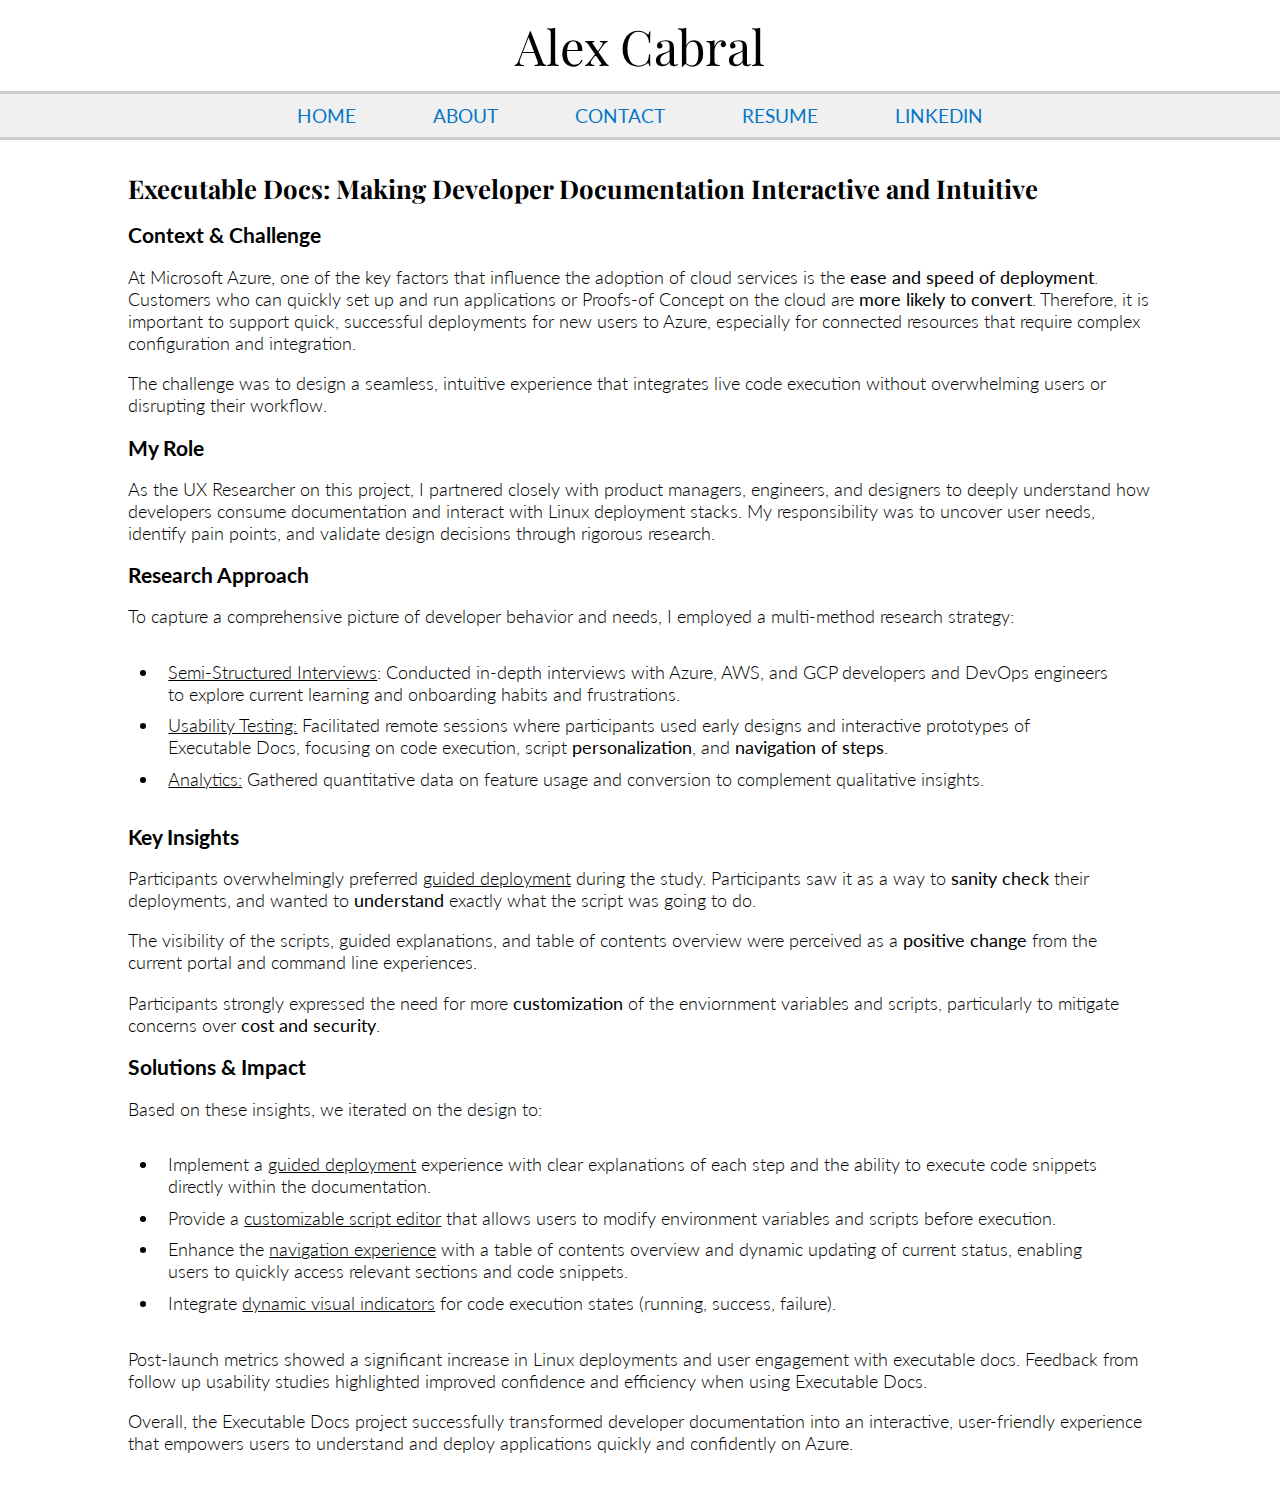
<file: project-exec-docs.html>
<!doctype html>
<html>

  <head>
    <title>Alex Cabral - Executable Docs</title>
    <link rel="stylesheet" href="styles.css">
    <link rel = "stylesheet" href="https://fonts.googleapis.com/css?family=Playfair+Display|Lato:300,400,700|Source+Sans+Pro:light" />
    <link rel="shortcut icon" href="images/ACtransparent.png" type="image/png">

    <!-- Metadata declaration, mostly for SEO type stuff. Description is what will typically show up on search.-->
    <meta charset="UTF-8">
    <meta name="keywords" content="Alex Cabral, portfolio, personal website">
    <meta name = "description" content="Alex Cabral is a UX Researcher on the Cloud Native Experiences team for Microsoft Azure, currently specializing in Linux and Open Source projects.">
    <meta name = "author" content="Alex Cabral">
    <meta name="viewport" content="width=device-width, initial-scale=1.0">
    <!-- viewport helps scale for mobile devices more easily, avoid weird scrolling left issues-->
    <style>
      /* see link rel stylesheet in head for styles.css and all global styles*/ 
    </style>
  </head>






  <body>

    <header id="site-header"> 
      <a href = "index.html" class="header-link">
        <center>Alex Cabral</center>
      </a>
    </header>
    

    <nav>
        <ul class = "top-nav">
          <li class = "top-nav_items"><a href="index.html" class = "nav-link">Home</a></li>
          <li class = "top-nav_items"><a href="about.html" class = "nav-link">About</a></li>
          <li class = "top-nav_items"><a href="contact.html" class = "nav-link">Contact</a></li>
          <li class = "top-nav_items"><a href="AlexCabralResume.pdf" class = "nav-link">Resume</a></li>
          <li class = "top-nav_items"><a href="https://www.linkedin.com/in/alex-cabral-720b73135/" class = "nav-link">LinkedIn</a></li>
        </ul>
    </nav>

    <div class="intro">
      <!--<center>-->

      <p>

        <h1>Executable Docs: Making Developer Documentation Interactive and Intuitive</h1>
        <h2>Context & Challenge</h2>
        
        <p> At Microsoft Azure, one of the key factors that influence the adoption of cloud services is the <b>ease and speed of deployment</b>. Customers who can quickly set up and run applications or Proofs-of Concept on the cloud are <b>more likely to convert</b>. Therefore, it is important to support quick, successful deployments for new users to Azure, especially for connected resources that require complex configuration and integration. 
          
        <p> The challenge was to design a seamless, intuitive experience that integrates live code execution without overwhelming users or disrupting their workflow.

        <h2> My Role</h2>
        As the UX Researcher on this project, I partnered closely with product managers, engineers, and designers to deeply understand how developers consume documentation and interact with Linux deployment stacks. My responsibility was to uncover user needs, identify pain points, and validate design decisions through rigorous research.

        <h2>Research Approach</h2>
        To capture a comprehensive picture of developer behavior and needs, I employed a multi-method research strategy:

        <ul> 
          <li><u>Semi-Structured Interviews</u>: Conducted in-depth interviews with Azure, AWS, and GCP developers and DevOps engineers to explore current learning and onboarding habits and frustrations.

          <li><u>Usability Testing:</u> Facilitated remote sessions where participants used early designs and interactive prototypes of Executable Docs, focusing on code execution, script <b>personalization</b>, and <b>navigation of steps</b>.
    
          <li><u>Analytics:</u> Gathered quantitative data on feature usage and conversion to complement qualitative insights.


        </ul>

        <h2> Key Insights</h2>
        <p>Participants overwhelmingly preferred <u>guided deployment</u> during the study. Participants saw it as a way to <b>sanity check</b> their deployments, and wanted to <b>understand</b> exactly what the script was going to do.
        
        <p>The visibility of the scripts, guided explanations, and table of contents overview were perceived as a <b>positive change</b> from the current portal and command line experiences. 

        <p>Participants strongly expressed the need for more <b>customization</b> of the enviornment variables and scripts, particularly to mitigate concerns over <b>cost and security</b>.

        <h2>Solutions & Impact</h2>
        Based on these insights, we iterated on the design to:

        <ul>
          <li>Implement a <u>guided deployment</u> experience with clear explanations of each step and the ability to execute code snippets directly within the documentation.

          <li>Provide a <u>customizable script editor</u> that allows users to modify environment variables and scripts before execution.

          <li>Enhance the <u>navigation experience</u> with a table of contents overview and dynamic updating of current status, enabling users to quickly access relevant sections and code snippets.

          <li>Integrate <u>dynamic visual indicators</u> for code execution states (running, success, failure).

        </ul>
        <p>Post-launch metrics showed a significant increase in Linux deployments and user engagement with executable docs. Feedback from follow up usability studies highlighted improved confidence and efficiency when using Executable Docs.
        <p>Overall, the Executable Docs project successfully transformed developer documentation into an interactive, user-friendly experience that empowers users to understand and deploy applications quickly and confidently on Azure.</p>

      </p>









    </div>



  </body>

</html>
</file>
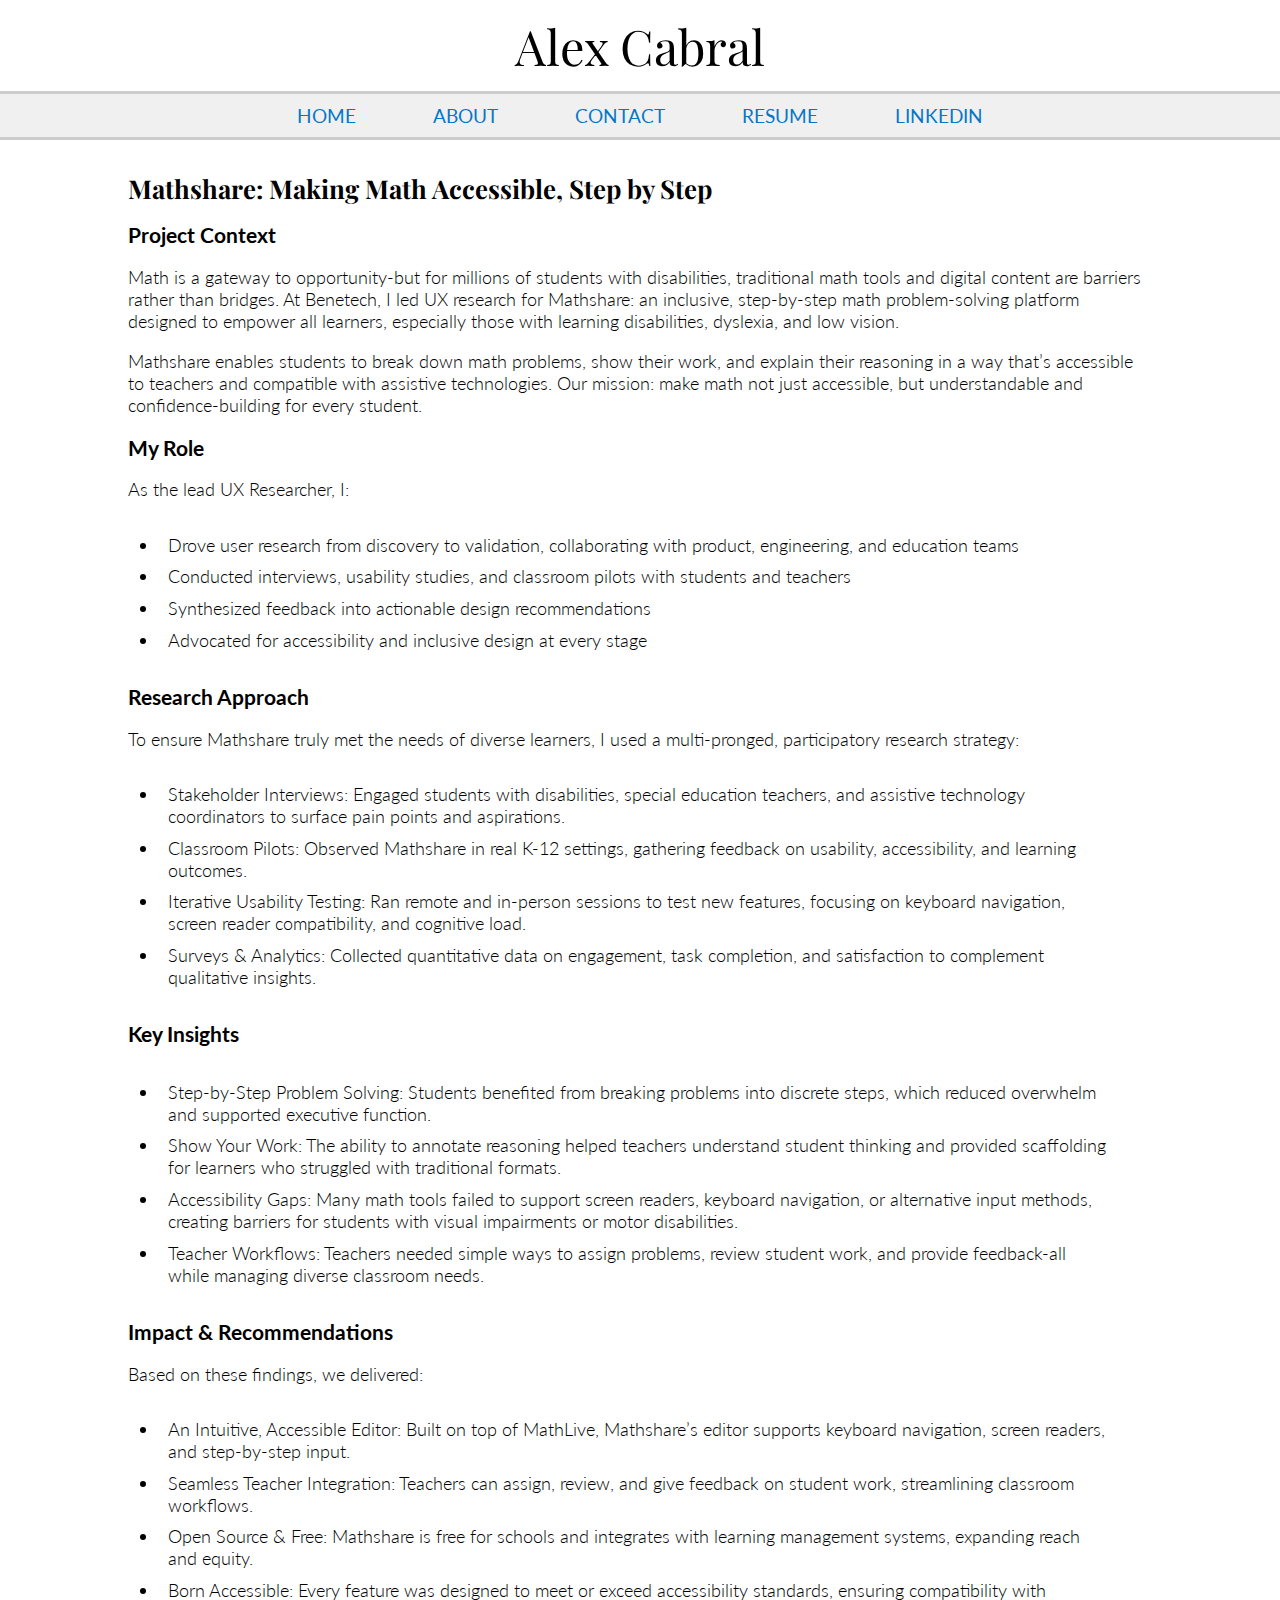
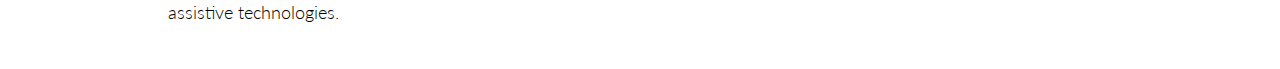
<file: project-mathshare.html>
<!doctype html>
<html>

  <head>
    <title>Alex Cabral - Executable Docs</title>
    <link rel="stylesheet" href="styles.css">
    <link rel = "stylesheet" href="https://fonts.googleapis.com/css?family=Playfair+Display|Lato:300,400,700|Source+Sans+Pro:light" />
    <link rel="shortcut icon" href="images/ACtransparent.png" type="image/png">

    <!-- Metadata declaration, mostly for SEO type stuff. Description is what will typically show up on search.-->
    <meta charset="UTF-8">
    <meta name="keywords" content="Alex Cabral, portfolio, personal website">
    <meta name = "description" content="Alex Cabral is a UX Researcher on the Cloud Native Experiences team for Microsoft Azure, currently specializing in Linux and Open Source projects.">
    <meta name = "author" content="Alex Cabral">
    <meta name="viewport" content="width=device-width, initial-scale=1.0">
    <!-- viewport helps scale for mobile devices more easily, avoid weird scrolling left issues-->
    <style>
      /* see link rel stylesheet in head for styles.css and all global styles*/ 
    </style>
  </head>






  <body>

    <header id="site-header"> 
      <a href = "index.html" class="header-link">
        <center>Alex Cabral</center>
      </a>
    </header>
    

    <nav>
        <ul class = "top-nav">
          <li class = "top-nav_items"><a href="index.html" class = "nav-link">Home</a></li>
          <li class = "top-nav_items"><a href="about.html" class = "nav-link">About</a></li>
          <li class = "top-nav_items"><a href="contact.html" class = "nav-link">Contact</a></li>
          <li class = "top-nav_items"><a href="AlexCabral_Resume.pdf" class = "nav-link">Resume</a></li>
          <li class = "top-nav_items"><a href="https://www.linkedin.com/in/alex-cabral-720b73135/" class = "nav-link">LinkedIn</a></li>
        </ul>
    </nav>

    <div class="intro">
      <!--<center>-->

      <p>

        <h1>Mathshare: Making Math Accessible, Step by Step</h1>
        
        <h2>Project Context</h2>
        <p>
        Math is a gateway to opportunity-but for millions of students with disabilities, traditional math tools and digital content are barriers rather than bridges. At Benetech, I led UX research for Mathshare: an inclusive, step-by-step math problem-solving platform designed to empower all learners, especially those with learning disabilities, dyslexia, and low vision.
        <p>Mathshare enables students to break down math problems, show their work, and explain their reasoning in a way that’s accessible to teachers and compatible with assistive technologies. Our mission: make math not just accessible, but understandable and confidence-building for every student.
        
        <h2>My Role</h2>
        As the lead UX Researcher, I:

        <ul>
          <li>Drove user research from discovery to validation, collaborating with product, engineering, and education teams

          <li>Conducted interviews, usability studies, and classroom pilots with students and teachers

          <li>Synthesized feedback into actionable design recommendations

          <li>Advocated for accessibility and inclusive design at every stage
        </ul>

        <h2>Research Approach</h2>
        <p>
        To ensure Mathshare truly met the needs of diverse learners, I used a multi-pronged, participatory research strategy:
        <ul>
          <li>Stakeholder Interviews: Engaged students with disabilities, special education teachers, and assistive technology coordinators to surface pain points and aspirations.

          <li>Classroom Pilots: Observed Mathshare in real K-12 settings, gathering feedback on usability, accessibility, and learning outcomes.

          <li>Iterative Usability Testing: Ran remote and in-person sessions to test new features, focusing on keyboard navigation, screen reader compatibility, and cognitive load.

          <li>Surveys & Analytics: Collected quantitative data on engagement, task completion, and satisfaction to complement qualitative insights.
        </ul>



        <h2>Key Insights</h2>
        <ul>
          <li>Step-by-Step Problem Solving: Students benefited from breaking problems into discrete steps, which reduced overwhelm and supported executive function.

          <li>Show Your Work: The ability to annotate reasoning helped teachers understand student thinking and provided scaffolding for learners who struggled with traditional formats.

          <li>Accessibility Gaps: Many math tools failed to support screen readers, keyboard navigation, or alternative input methods, creating barriers for students with visual impairments or motor disabilities.

          <li>Teacher Workflows: Teachers needed simple ways to assign problems, review student work, and provide feedback-all while managing diverse classroom needs.
        </ul>
        
        <h2>Impact & Recommendations</h2>
        <p>
        Based on these findings, we delivered:
        <ul>
          <li>An Intuitive, Accessible Editor: Built on top of MathLive, Mathshare’s editor supports keyboard navigation, screen readers, and step-by-step input.

          <li>Seamless Teacher Integration: Teachers can assign, review, and give feedback on student work, streamlining classroom workflows.

          <li>Open Source & Free: Mathshare is free for schools and integrates with learning management systems, expanding reach and equity.

          <li>Born Accessible: Every feature was designed to meet or exceed accessibility standards, ensuring compatibility with assistive technologies.
        </ul>

      </p>


    </div>



  </body>

</html>
</file>
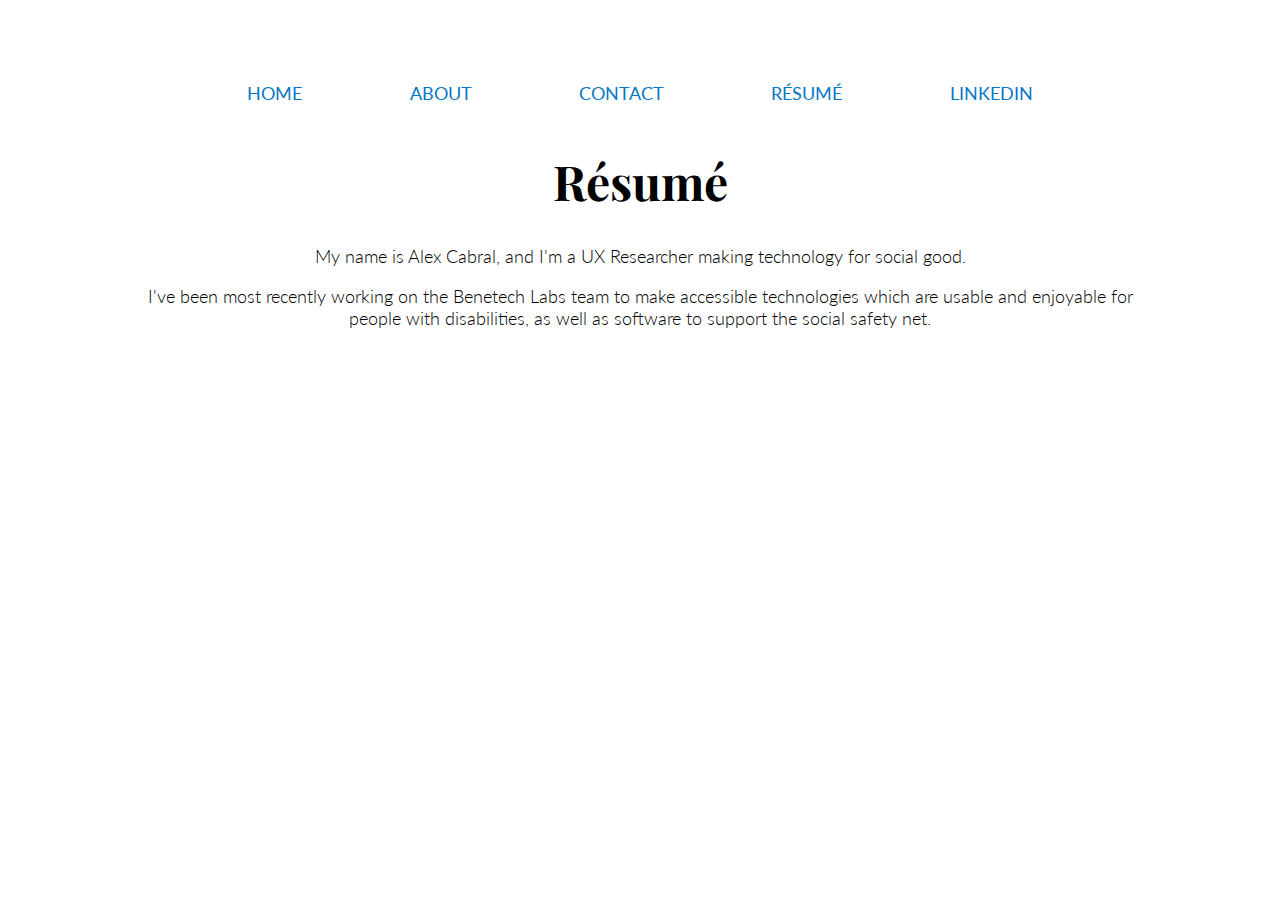
<file: resume.html>
<!doctype html>
<html>

  <head>
    <title>Alex Cabral - Résumé</title>
    <link rel = "stylesheet" href="https://fonts.googleapis.com/css?family=Playfair+Display|Lato:300,400,700|Source+Sans+Pro:light">
    <!-- fonts to play with:
    Playfair Display + Lato or Source Sans Pro
    Roboto + Montserrat
    Google Sans (/helvetica neue) + Roboto (/helvetica neue) = default google look
    check other recs on the google fonts site under these fonts

    Format: family=Font+Name1|Font+Name2:weight1,weight2|Font+Name3:weight1
    -->

    <style>

      h1 {
        font-family: 'Playfair Display', serif;
        font-size: 48px;
      }

      body {
        font-family: 'Lato', sans-serif;
        font-size: 18px;
        font-weight: 300;
        margin: 0% 0% 0% 0%
      }

      .intro {
        margin: 0% 10% 0% 10%
      }

      nav {
        font-family: 'Lato', sans-serif;
        font-weight: 400;
        text-transform: uppercase;
        /*color: #000000;*/
      }

      a {
        text-decoration: none;
        color: #0576C7;
        /*535353; 00a0db; 0576C7; 059fd8  */
      }

      a:hover {
        text-decoration: underline;
        color: #045187;
        /*05c796; 06c730; 04bcde; 045187*/
      }

      ul {
        list-style-type: none;
        padding: 5% 0% 1% 0%
      }

      li {
        display: inline;
        padding: 0% 4% 0% 4%;
        /* top, right, bottom, left */
      }


    </style>
  </head>

  <body>
    <nav>
      <center>
        <ul>
          <li><a href="index.html">Home</a></li>
          <li><a href="about.html">About</a></li>
          <li><a href="contact.html">Contact</a></li>
          <li><a href="resume.html">Résumé</a></li>
          <li><a href="https://www.linkedin.com/in/alex-cabral-720b73135/">LinkedIn</a></li>
        </ul>
      </center>
    </nav>
    <div class="intro">
      <center>
      <h1>Résumé</h1>
      <p>My name is Alex Cabral, and I'm a UX Researcher making technology for social good.</p>
      <p>I've been most recently working on the Benetech Labs team to make accessible technologies which are usable and enjoyable for people with disabilities, as well as software to support the social safety net.</p>
      </center>
    </div>
    <div>

    </div>
  </body>

</html>
</file>
<file: styles.css>
* { 
    /*margin: 0;
    padding: 1%;*/
    box-sizing: border-box;
    padding: 0% 0%; 
  }

  header {
    font-family: 'Playfair Display', serif;
    font-size: 2.65em;
    /*padding: 2% 2% 0% 2%; */
    padding: 1% 0%;
  }

  h1 {
    font-family: 'Playfair Display', serif;
    font-size: 1.4em;
  }

  h2 {
    font-family: 'Lato', sans-serif;
    font-size: 1.15em;
  }

  h3 {
    font-family: 'Lato', sans-serif;
    font-size: 1.15em;
  }

  body {
    font-family: 'Lato', sans-serif;
    font-size: 1.15em;
    font-weight: 300;
    margin: 0% 0% 0% 0%;
    padding: 0% 0%;
  }

  p {
    margin-block-start: 0px;
    /* Biki: best practice to do margins on the bottom */ 
  }

  ul {
    padding: 1% 3%;
  }

  li {
    padding: 0.5% 1%;

  }
  
  .header-link {
    color: #000000;
    text-decoration: none;
    /*margin: 0% 0%;
    font-size: 1.2rem;*/

   /*font-family: 'Playfair Display', serif;
    font-size: 2.65em; */ 
    /*padding: 0px 0px; */
  }

  /* SECTION CLASSES  */

  .portfolio {
    /* for spacing and responsiveness of project section */
    display: flex;
    /*flex-flow: row wrap;*/
    flex-wrap: wrap;
    /*justify-content: space-around;*/
    justify-content: center;
    /*padding: 0;
    margin: 0;
    list-style: none;*/
    gap:20px;
  }


  /* DIV CLASSES */ 

  .projects {
    text-align: center;
    margin: 0% 10% 3% 10%
  }

  /* Anchor tag must be block-level and take full size of child div */
  .project-link {
    display: block; /* Makes the <a> behave like a block container */
    text-decoration: none; /* Remove underline from links */
    width: 360px; /* Match the .project dimensions */
    height: 285px;
  }

  .project {
    /*display: block;*/
    /*width: 360px; 
    height: 285px;*/
    width: 100%; 
    height: 100%; 
    background-size: cover;
    background-position: center;
    position: relative;
    border: 2px solid #c6d9e7; /* img border */ 
    border-radius: 8px; /* how rounded the corners are */
    overflow: hidden;
    transition: transform 0.3s ease, border-color 0.3s ease;
  }

  .project:hover {
    transform: scale(1.03);
    /*transition: transform 0.3s ease; -- moved to .project for debug purposes*/
    border-color: #2E3532; /*#244f6e*/
  }

  .project-title {
    position: absolute;
    bottom: 0;
    width: 100%;
    background: rgba(0, 0, 0, 0.7);
    color: #fff;
    text-align: center;
    font-size: 1.5rem; 
    padding: 2%;
  }



  .top-nav {
    list-style-type: none;
    font-family: "Lato", sans-serif;
    font-size: 1.05em;
    font-weight: 400;
    text-transform: uppercase;

    /*update for mobile*/ 
    display: flex;
    flex-wrap: wrap;
    justify-content: center;

    /* changing padding for mobile */ 
    padding: 10px 0;
    margin: 0;
    width: 100%; 
    box-sizing: border-box;
    overflow-x: hidden; 

    background-color: #f0f0f0;
    border-top: solid #CCC;
    border-bottom: solid #CCC;

    text-align: center;
    justify-content: center;
  }

  .top-nav_items {
    display: inline-flex;
    padding: 0% 3%;
    /*padding: 5px 10px; */
  }

  .nav-link {
    color: #0576C7;
    text-decoration: none;
    margin: 0%;
    font-size: 1.2rem;
  }

  .nav-link:hover {
    color: #2E3532; /*#0078d7*/
    text-decoration: underline;

  }



  .intro {
    margin: 0% 10% 0% 10%;
    padding: 1% 0%;
  }


  /* Responsive Design */

  @media (max-width: 1080px) {
    /*.project {
      width: 400px;
      height: 400px;
    }*/
    .project-link {
      width: 300px;
      height: 300px;
    }
    .nav-link {
      font-size: 1.1rem;
    }
  }
  
  @media (max-width: 768px) {
    /*.project {
      width: 300px;
      height: 300px;
    }*/
    .project-link {
      width: 300px;
      height: 300px;
    }
    .top-nav {
      padding: 5px 0; /* reducing padding for mobile*/ 
    }
    .nav-link {
      font-size: 1.0rem; 
    }
  }
  
  @media (max-width: 640px) { /* 480px */ 
    /*.project {
      width: 100%;
      aspect-ratio: 1; /* Maintain square shape on small screens 
      height: auto; /* Ensure height adjusts 
    }*/
    .project-link {
      width: 70%;
      aspect-ratio: 1;
      height: auto;
    }
    .nav-link {
      font-size: 0.8rem; 
    }
  }
</file>
